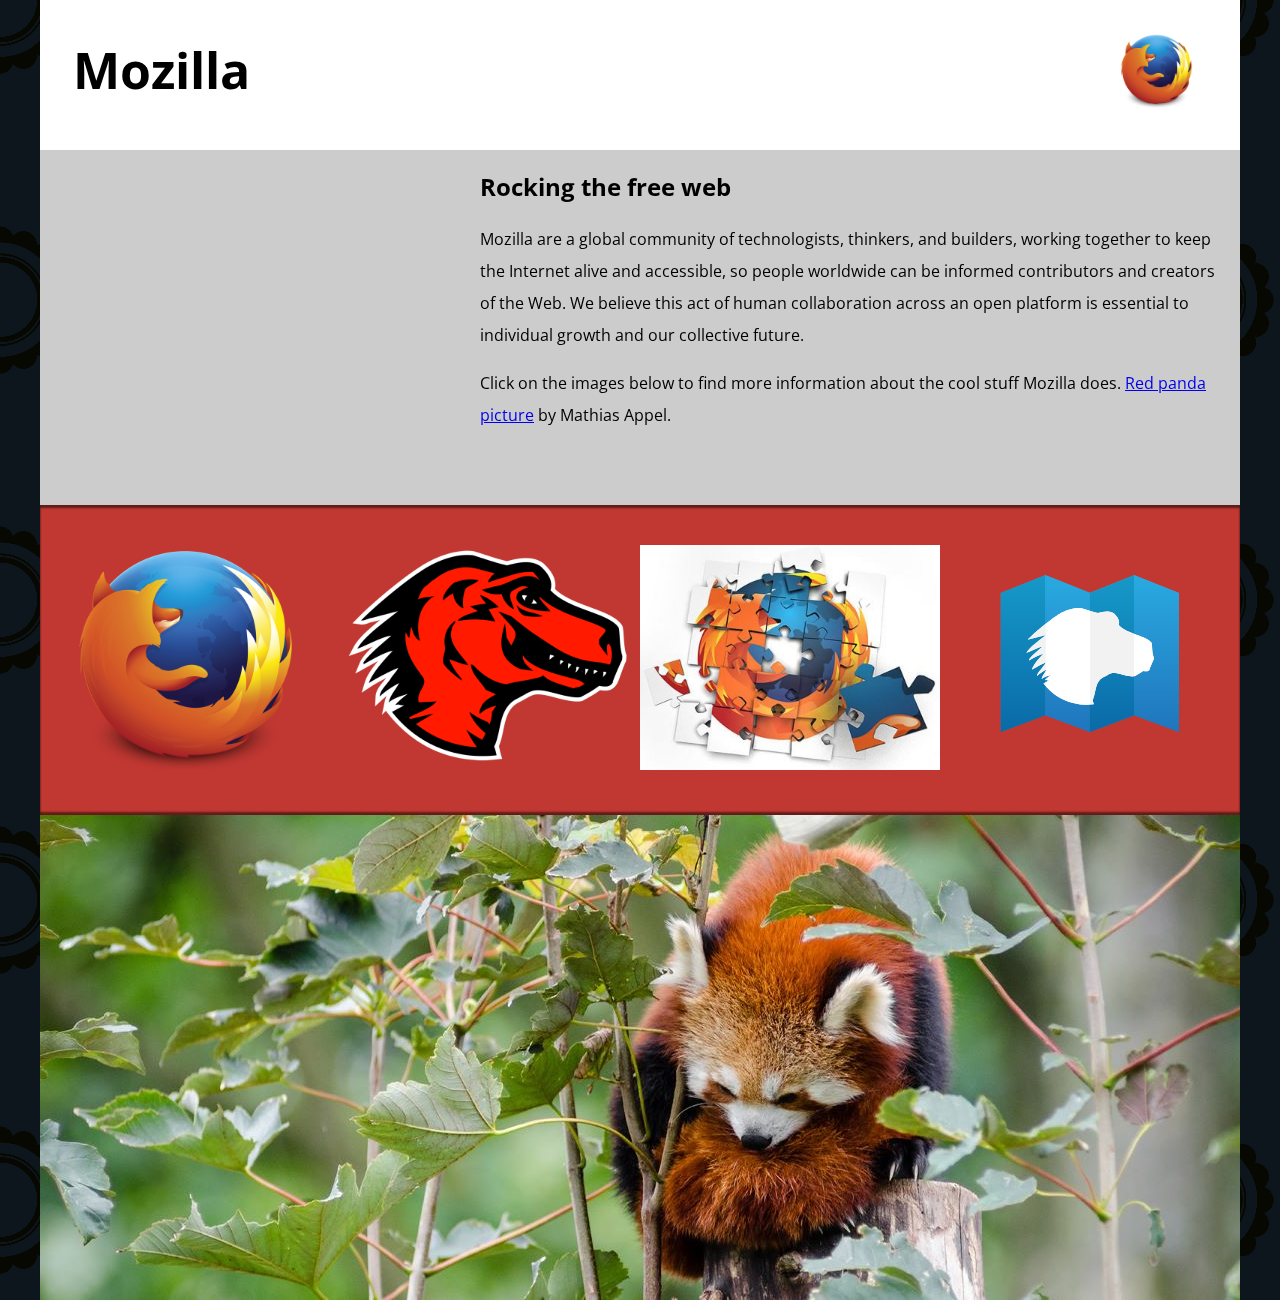
<file: index.html>
<!--
Mateo Awon-Magliaro
2025-02-7
Description: Mozilla splash page which has an iframe, images, an image in the header, and a picture of a red panda
-->
<!DOCTYPE html>
<html lang="en-US">
  <head>
    <meta charset="utf-8">
    <meta name="viewport" content="width=device-width">
    <title>Mozilla splash page</title>
    <link href='https://fonts.googleapis.com/css?family=Open+Sans:400,700' rel='stylesheet' type='text/css'>
    <style>
    

      html {
        font-family: 'Open Sans', sans-serif;
        background: url(pattern.png);
      }

      body {
        width: 100%;
        max-width: 1200px;
        margin: 0 auto;
        background-color: white;
        position: relative;
      }

      /* Header styling */

      header {
        height: 150px;
      }

      header img {
        width: 100px;
        position: absolute;
        right: 32.5px;
        top: 32.5px;
      }

      h1 {
        font-size: 50px;
        line-height: 140px;
        margin: 0 0 0 32.5px;
      }

      /* main section and video styling */

      main {
        background: #ccc;
      }

      article {
        padding: 20px;
      }

      h2 {
        margin-top: 0;
      }

      p {
        line-height: 2;
      }

      iframe {
        float: left;
        margin: 0 20px 20px 0;
        max-width: 100%;
      }

      /* further info links */

      .further-info {
        clear: left;
        padding: 40px 0;
        background: #c13832;
        box-shadow: inset 0 3px 2px rgba(0,0,0,0.5),
                    inset 0 -3px 2px rgba(0,0,0,0.5);
      }

      .further-info a {
        width: 25%;
        display: block;
        float: left;
      }

      .further-info img {
        max-width: 100%;
      }

      .clearfix {
        clear: both;
      }

      /* Red panda image */

      .red-panda img {
        display: block;
        max-width: 100%;
      }
    </style>
  </head>
  <body>
    <header>
      <h1>Mozilla</h1>
      <img src="firefox_logo-only_RGB-120.png" alt="firefox logo">


    </header>

    <main>
      <article>
        <iframe width="400" height="315" src="https://www.youtube.com/embed/ojcNcvb1olg" title="YouTube video player" frameborder="0" allow="accelerometer; autoplay; clipboard-write; encrypted-media; gyroscope; picture-in-picture" allowfullscreen></iframe>


        <h2>Rocking the free web</h2>
        <p>Mozilla are a global community of technologists, thinkers, and builders, working together to keep the Internet alive and accessible, so people worldwide can be informed contributors and creators of the Web. We believe this act of human collaboration across an open platform is essential to individual growth and our collective future.</p>

        <p>Click on the images below to find more information about the cool stuff Mozilla does. <a href="https://www.flickr.com/photos/mathiasappel/21675551065/">Red panda picture</a> by Mathias Appel.</p>
      </article>

      <div class="further-info">
        <a href="https://www.mozilla.org/en-US/firefox/new/">
          <img srcset="firefox_logo-only_RGB-120.png 120w, firefox_logo-only_RGB-400.png 400w"
          sizes="(max-width: 400px) 120px, 400px"
          src="firefox_logo-only_RGB-400.png" alt="firefox logo">
        </a>
        <a href="https://www.mozilla.org/">
          <img srcset="mozilla-dinosaur-head-120.png 120w, mozilla-dinosaur-head-400.png 400w"
          sizes="(max-width: 400px) 120px, 400px"
          src="mozilla-dinosaur-head-400.png" 
          alt="dinosaur head">
        </a>
        <a href="https://addons.mozilla.org/">
          <img srcset="firefox-addons-120.jpg 120w, firefox-addons-400.jpg 400w"
          sizes="(max-width: 400px) 120px, 400px"
          src="firefox-addons-400.jpg" 
          alt="firefox add-ons">
        </a>
        <a href="https://developer.mozilla.org/en-US/">
          <img src="mdn.svg" 
          alt="mdn">
        </a>
        <div class="clearfix"></div>
      </div>
      <div class="red-panda">
        <picture>
          <source media="(max-width:600px)" srcset="red-panda-600.jpg">
          <img src="red-panda-1200.jpg" alt="red-panda">
      </div>

    </main>
  </body>
</html>
</file>
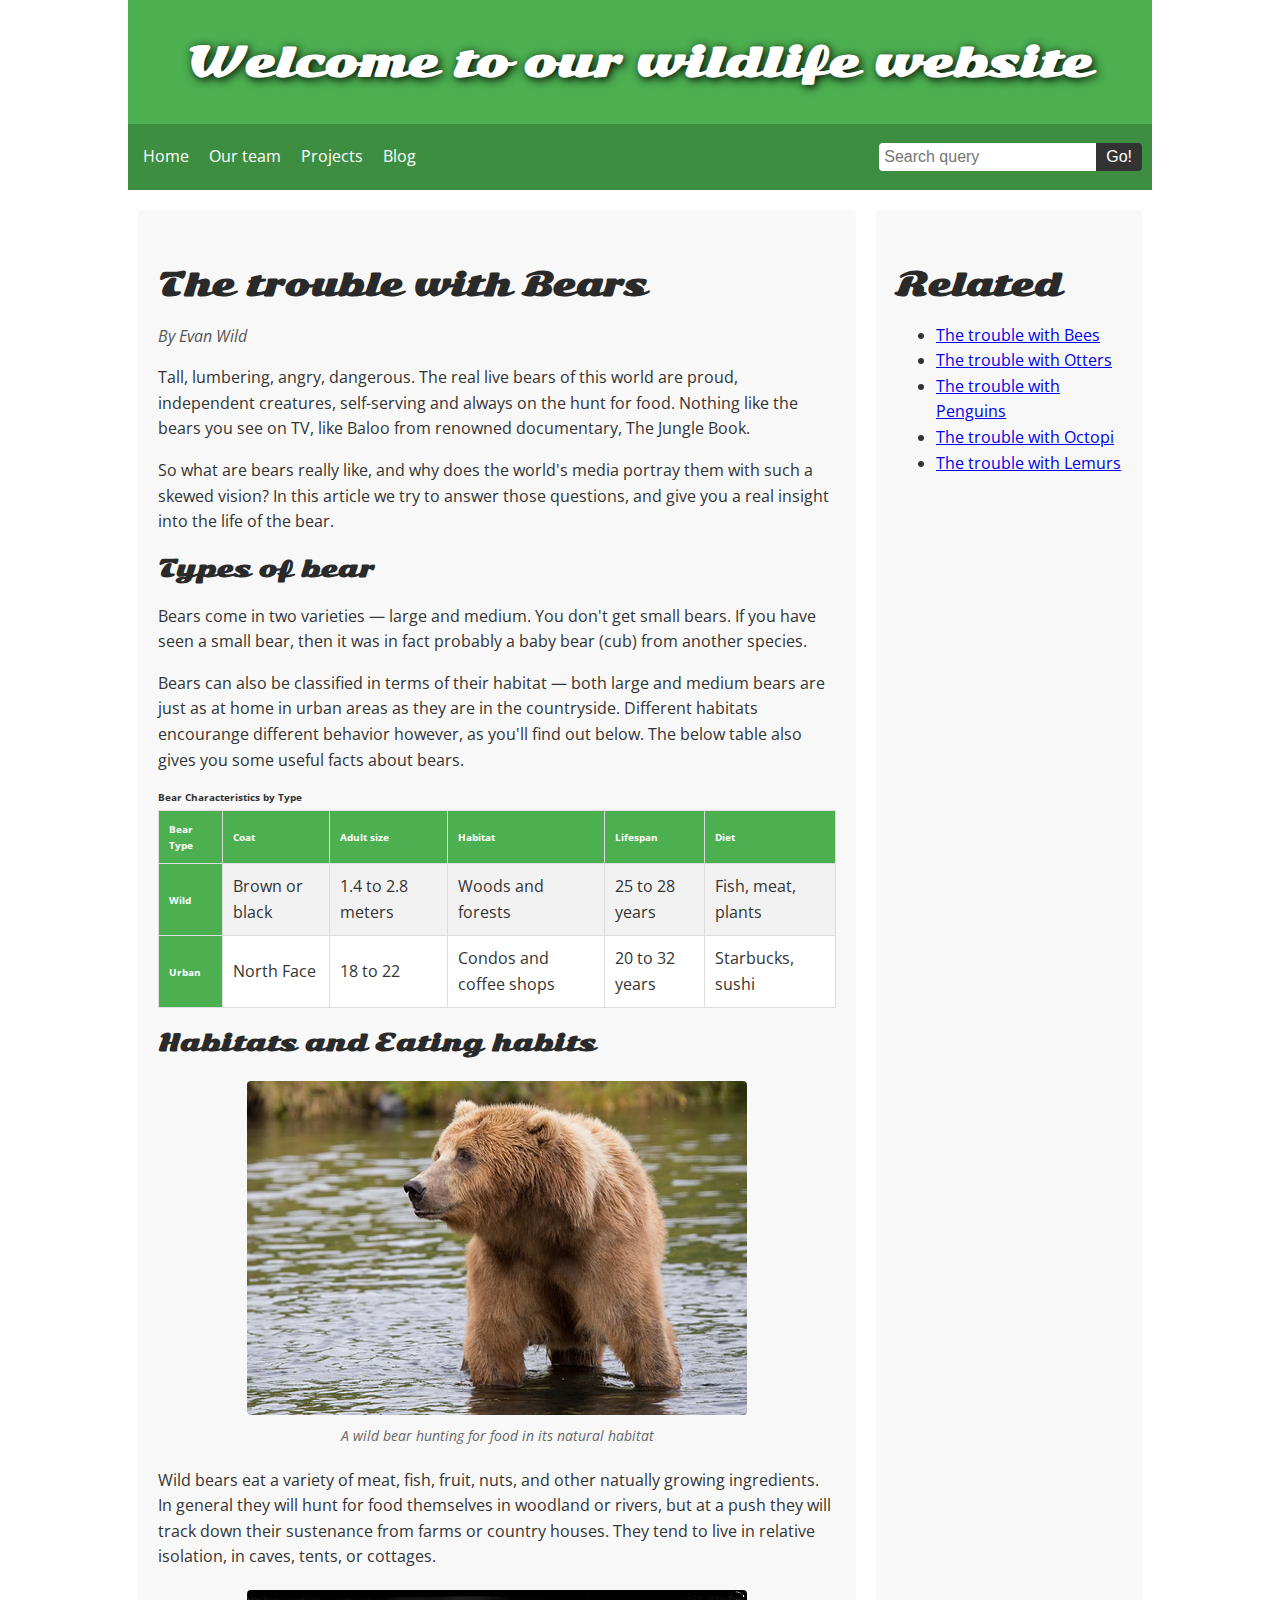
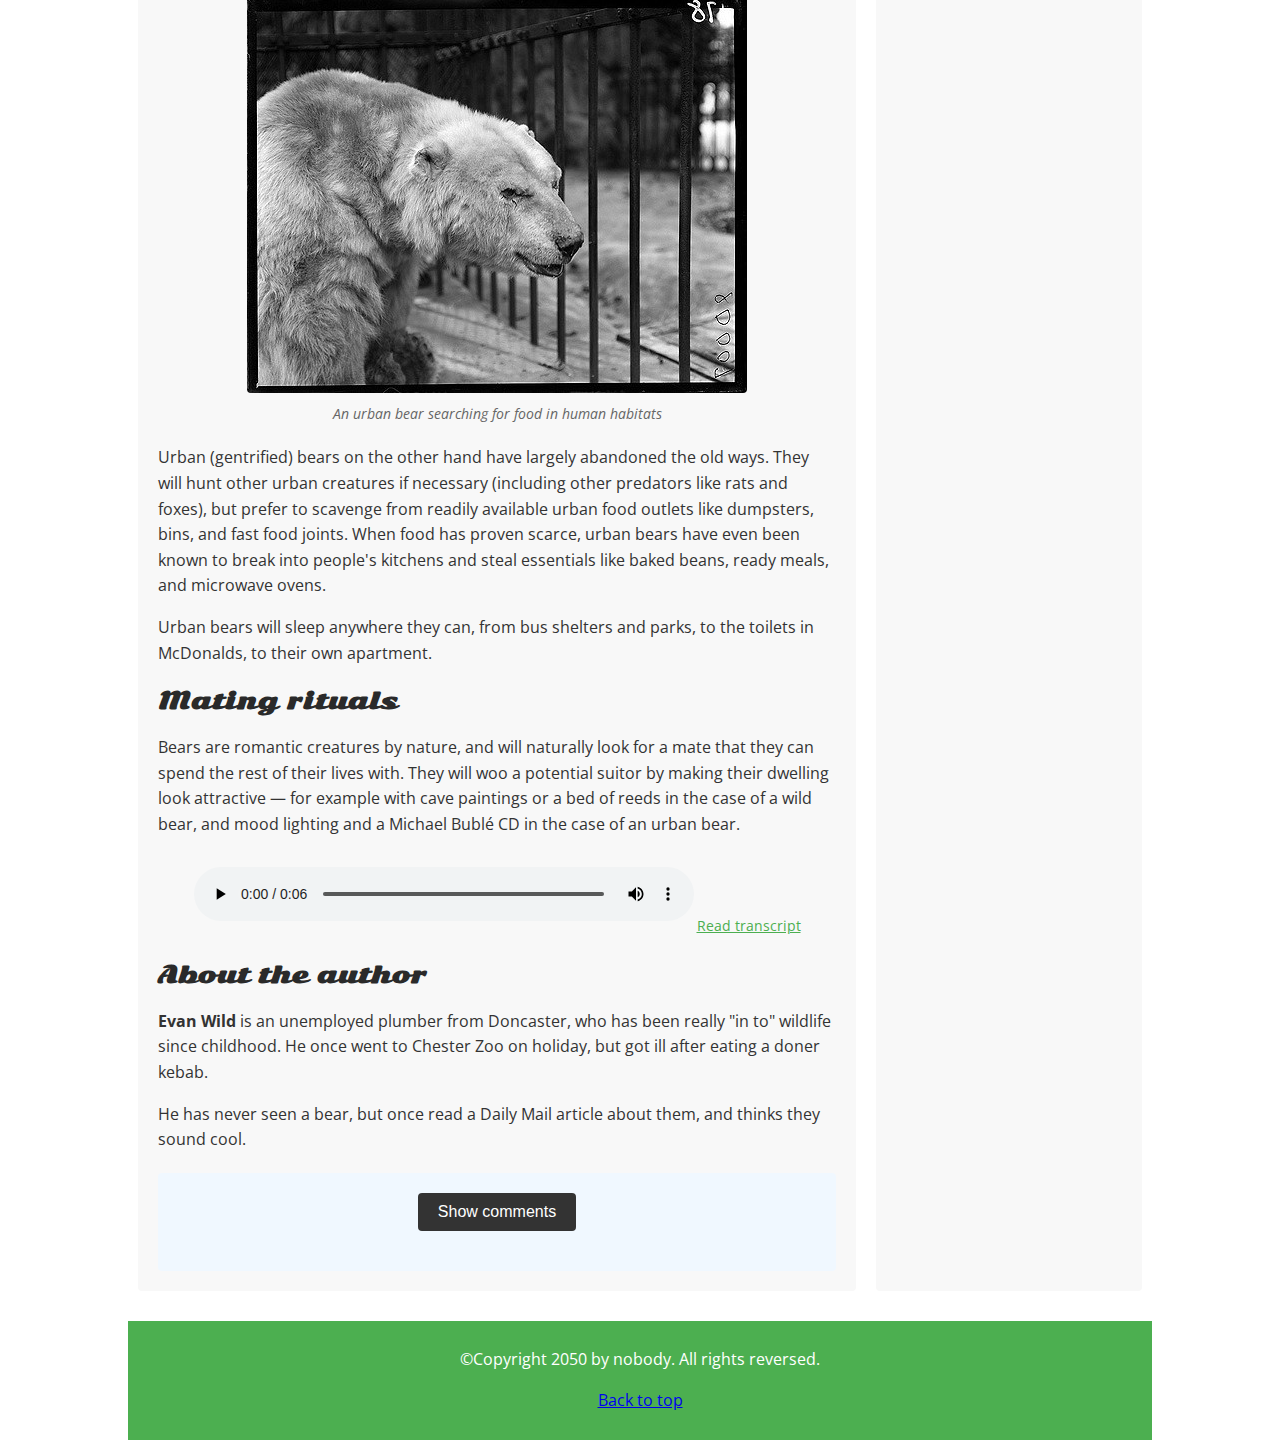
<file: Assignment 5/index.html>
<!-- 
Mateo Awon-Magliaro 
2025-04-8
Adding accessibility features to a webpage
-->

<!DOCTYPE html>
<html lang="en">
  <head>
    <meta charset="utf-8">
    <title>Accessible Wildlife Website</title>
    <meta name="viewport" content="width=device-width, initial-scale=1">
    <meta name="description" content="Learn about bears and wildlife conservation">
    <link href="https://fonts.googleapis.com/css?family=Open+Sans+Condensed:300|Sonsie+One" rel="stylesheet">
    <link rel="stylesheet" href="style.css">
  </head>

  <body>
    <header>
      <h1>Welcome to our wildlife website</h1>
    </header>

    <nav aria-label="Main navigation">
      <ul>
        <li><a href="#">Home</a></li>
        <li><a href="#">Our team</a></li>
        <li><a href="#">Projects</a></li>
        <li><a href="#">Blog</a></li>
      </ul>

      <form class="search" role="search">
        <label for="site-search" class="visually-hidden">Search wildlife site</label>
        <input type="search" id="site-search" name="q" placeholder="Search query" aria-label="Search through site content">
        <button type="submit">Go!</button>
      </form>
    </nav>

    <main>
      <article>
        <h2>The trouble with Bears</h2>
        <p class="author">By Evan Wild</p>
        
        <p>Tall, lumbering, angry, dangerous. The real live bears of this world are proud, independent creatures, self-serving and always on the hunt for food. Nothing like the bears you see on TV, like Baloo from renowned documentary, The Jungle Book.</p>
        
        <p>So what are bears really like, and why does the world's media portray them with such a skewed vision? In this article we try to answer those questions, and give you a real insight into the life of the bear.</p>

        <section>
          <h3>Types of bear</h3>
          <p>Bears come in two varieties — large and medium. You don't get small bears. If you have seen a small bear, then it was in fact probably a baby bear (cub) from another species.</p>
          <p>Bears can also be classified in terms of their habitat — both large and medium bears are just as at home in urban areas as they are in the countryside. Different habitats encourange different behavior however, as you'll find out below. The below table also gives you some useful facts about bears.</p>

          <table>
            <caption>Bear Characteristics by Type</caption>
            <thead>
              <tr>
                <th scope="col">Bear Type</th>
                <th scope="col">Coat</th>
                <th scope="col">Adult size</th>
                <th scope="col">Habitat</th>
                <th scope="col">Lifespan</th>
                <th scope="col">Diet</th>
              </tr>
            </thead>
            <tbody>
              <tr>
                <th scope="row">Wild</th>
                <td>Brown or black</td>
                <td>1.4 to 2.8 meters</td>
                <td>Woods and forests</td>
                <td>25 to 28 years</td>
                <td>Fish, meat, plants</td>
              </tr>
              <tr>
                <th scope="row">Urban</th>
                <td>North Face</td>
                <td>18 to 22</td>
                <td>Condos and coffee shops</td>
                <td>20 to 32 years</td>
                <td>Starbucks, sushi</td>
              </tr>
            </tbody>
          </table>
        </section>

        <section>
          <h3>Habitats and Eating habits</h3>
          <figure>
            <img src="media/wild-bear.jpg" alt="Wild bear standing in a river catching salmon">
            <figcaption>A wild bear hunting for food in its natural habitat</figcaption>
          </figure>
          
          <p>Wild bears eat a variety of meat, fish, fruit, nuts, and other natually growing ingredients. In general they will hunt for food themselves in woodland or rivers, but at a push they will track down their sustenance from farms or country houses. They tend to live in relative isolation, in caves, tents, or cottages.</p>

          <figure>
            <img src="media/urban-bear.jpg" alt="Bear in urban area near trash container">
            <figcaption>An urban bear searching for food in human habitats</figcaption>
          </figure>

          <p>Urban (gentrified) bears on the other hand have largely abandoned the old ways. They will hunt other urban creatures if necessary (including other predators like rats and foxes), but prefer to scavenge from readily available urban food outlets like dumpsters, bins, and fast food joints. When food has proven scarce, urban bears have even been known to break into people's kitchens and steal essentials like baked beans, ready meals, and microwave ovens.</p>
          <p>Urban bears will sleep anywhere they can, from bus shelters and parks, to the toilets in McDonalds, to their own apartment.</p>
        </section>

        <section>
          <h3>Mating rituals</h3>
          <p>Bears are romantic creatures by nature, and will naturally look for a mate that they can spend the rest of their lives with. They will woo a potential suitor by making their dwelling look attractive — for example with cave paintings or a bed of reeds in the case of a wild bear, and mood lighting and a Michael Bublé CD in the case of an urban bear.</p>

          <div class="audio-container">
            <audio controls aria-label="Bear mating rituals audio">
              <source src="media/bear.mp3" type="audio/mp3">
              <source src="media/bear.ogg" type="audio/ogg">
              <p>Your browser doesn't support HTML5 audio. Here is a <a href="media/bear.mp3">link to the audio file</a> instead.</p>
            </audio>
            <a href="transcript.html" class="transcript-link">Read transcript</a>
          </div>
        </section>

        <aside class="author-info">
          <h3>About the author</h3>
          <p><strong>Evan Wild</strong> is an unemployed plumber from Doncaster, who has been really "in to" wildlife since childhood. He once went to Chester Zoo on holiday, but got ill after eating a doner kebab.</p>
          <p>He has never seen a bear, but once read a Daily Mail article about them, and thinks they sound cool.</p>
        </aside>

        <section class="comments" aria-live="polite">
          <button class="show-hide" aria-expanded="false" aria-controls="comment-section">Show comments</button>

          <div id="comment-section" class="comment-wrapper" hidden>
            <h2>Add comment</h2>
            <form class="comment-form">
              <div class="flex-pair">
                <label for="comment-name">Your name:</label>
                <input type="text" id="comment-name" name="name" required>
              </div>
              <div class="flex-pair">
                <label for="comment-text">Your comment:</label>
                <textarea id="comment-text" name="comment" required></textarea>
              </div>
              <button type="submit">Submit comment</button>
            </form>

            <h2>Comments</h2>
            <ul class="comment-container">
              <li>
                <p><strong>Bob Fossil</strong></p>
                <p>Oh I am so glad you taught me all about the big brown angry guys in the woods. With their sniffing little noses and their bad attitudes, they can sure be a menace — I was thinking of putting them all in a truck and driving them outta here. I run a zoo, you know.</p>
              </li>
            </ul>
          </div>
        </section>
      </article>

      <aside class="related">
        <h2>Related</h2>
        <ul>
          <li><a href="#">The trouble with Bees</a></li>
          <li><a href="#">The trouble with Otters</a></li>
          <li><a href="#">The trouble with Penguins</a></li>
          <li><a href="#">The trouble with Octopi</a></li>
          <li><a href="#">The trouble with Lemurs</a></li>
        </ul>
      </aside>
    </main>

    <footer>
      <p>©Copyright 2050 by nobody. All rights reversed.</p>
      <p><a href="#top">Back to top</a></p>
    </footer>

    <script src="main.js"></script>
  </body>
</html>
</file>
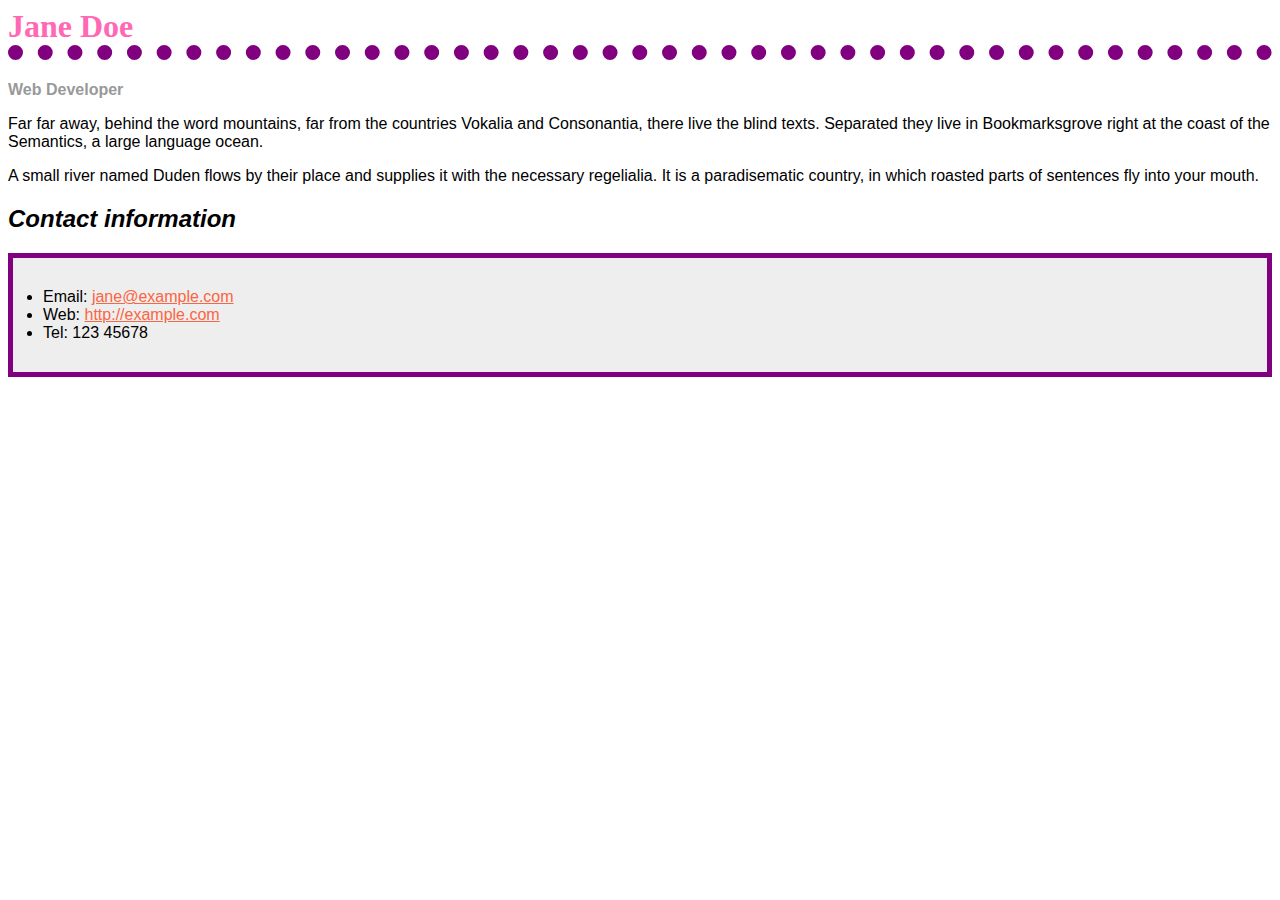
<file: Assignment 3/part 1/index.html>
<!--
Mateo Awon-Magliaro
2025-02-18
Description: A biography page that displays information about a web developer and includes contact info
-->

<head>
    <link rel="stylesheet" href="style.css">
  </head>

<body>
<h1>Jane Doe</h1>
<div class="job-title">Web Developer</div>
<p>
  Far far away, behind the word mountains, far from the countries Vokalia and
  Consonantia, there live the blind texts. Separated they live in Bookmarksgrove
  right at the coast of the Semantics, a large language ocean.
</p>

<p>
  A small river named Duden flows by their place and supplies it with the
  necessary regelialia. It is a paradisematic country, in which roasted parts of
  sentences fly into your mouth.
</p>

<h2>Contact information</h2>
<ul class="contact-details">
  <li>Email: <a href="mailto:jane@example.com">jane@example.com</a></li>
  <li>Web: <a href="http://example.com">http://example.com</a></li>
  <li>Tel: 123 45678</li>
</ul>

</body>
</file>
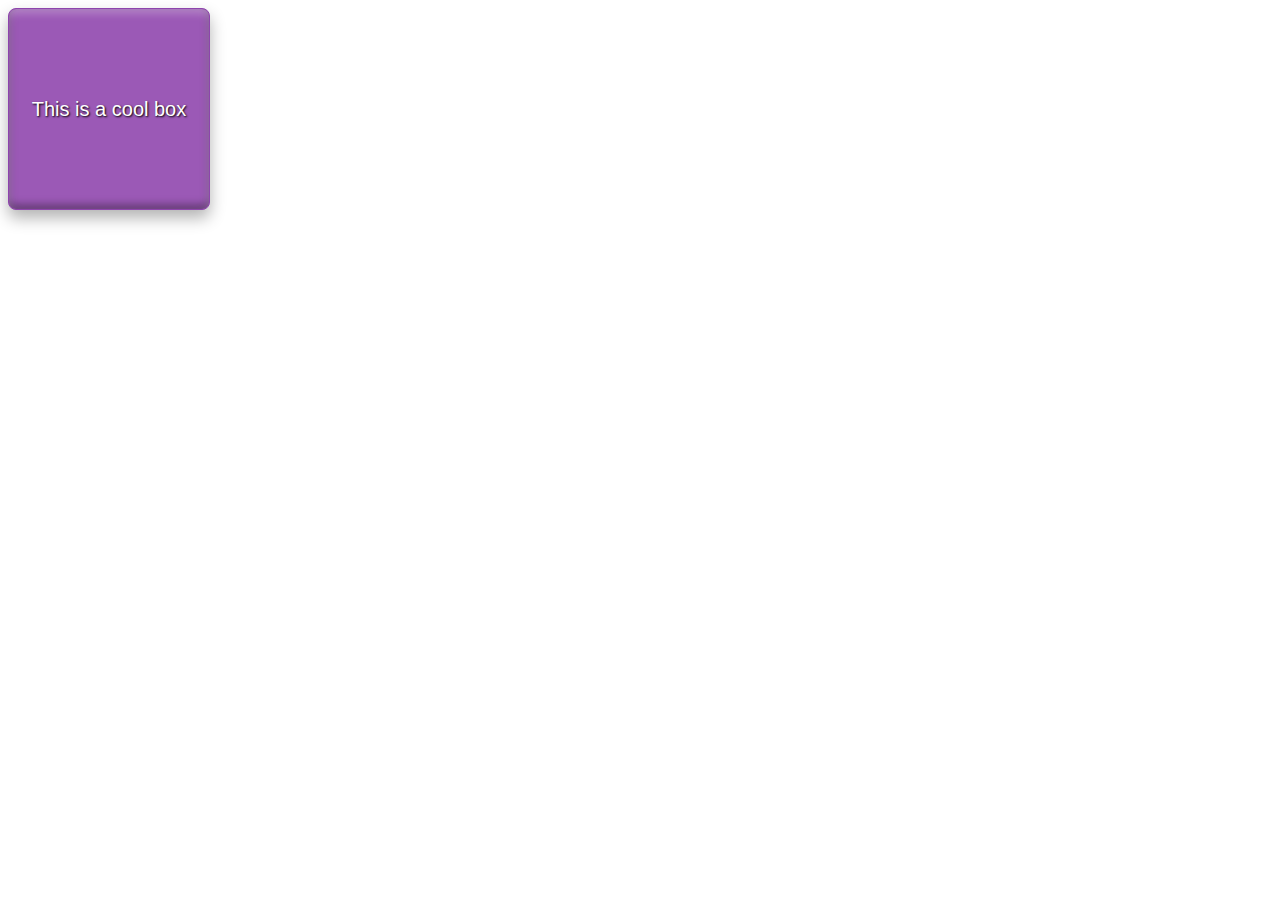
<file: Assignment 3/part 2/index.html>
<!--
Mateo Awon-Magliaro
2025-02-18
Description: HTML file for a website that displays a box
-->
<!DOCTYPE html>
<html lang="en-US">
  <head>
    <meta charset="utf-8" />
    <meta name="viewport" content="width=device-width" />
    <title>Cool box</title>
    <link rel="stylesheet" href="style.css">
  </head>
  <body>
    <div>This is a cool box</div>
  </body>
</html>
</file>
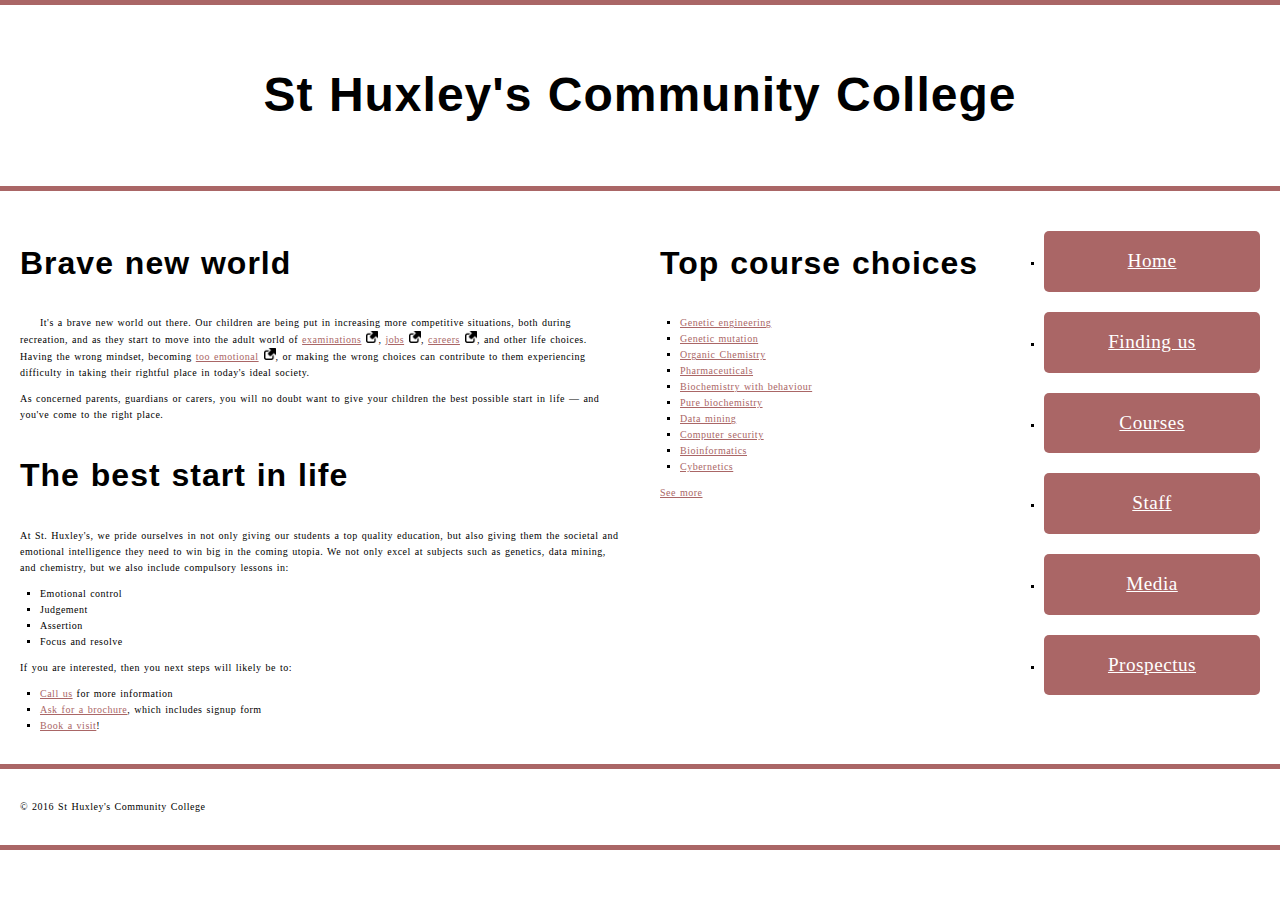
<file: Assignment 3/part 3/index.html>
<!--
Mateo Awon-Magliaro
2025-02-19
Description: HTML file for a community college website that displays information about the college
-->
<!DOCTYPE html>
<html lang="en-US">
  <head>
    <meta charset="utf-8">
    <meta name="viewport" content="width=device-width">
    <title>St Huxley's Community College</title>
    <link href="style.css" type="text/css" rel="stylesheet">
  </head>
  <body>

  <header>
    <h1>St Huxley's Community College</h1>
  </header>

  <section>
      <h2>Brave new world</h2>

      <p>It's a brave new world out there. Our children are being put in increasing more competitive situations, both during recreation, and as they start to move into the adult world of <a href="https://en.wikipedia.org/wiki/Examination">examinations</a>, <a href="https://en.wikipedia.org/wiki/Jobs">jobs</a>, <a href="https://en.wikipedia.org/wiki/Career">careers</a>, and other life choices. Having the wrong mindset, becoming <a href="https://en.wikipedia.org/wiki/Emotion">too emotional</a>, or making the wrong choices can contribute to them experiencing difficulty in taking their rightful place in today's ideal society.</p>

      <p>As concerned parents, guardians or carers, you will no doubt want to give your children the best possible start in life — and you've come to the right place.</p>

      <h2>The best start in life</h2>

      <p>At St. Huxley's, we pride ourselves in not only giving our students a top quality education, but also giving them the societal and emotional intelligence they need to win big in the coming utopia. We not only excel at subjects such as genetics, data mining, and chemistry, but we also include compulsory lessons in:</p>

      <ul>
        <li>Emotional control</li>
        <li>Judgement</li>
        <li>Assertion</li>
        <li>Focus and resolve</li>
      </ul>

      <p>If you are interested, then you next steps will likely be to:</p>
      
      <ol>
        <li><a href="#">Call us</a> for more information</li>
        <li><a href="#">Ask for a brochure</a>, which includes signup form</li>
        <li><a href="#">Book a visit</a>!</li>
      </ol>
  </section>

  <aside>

    <h2>Top course choices</h2>

    <ul>
      <li><a href="#">Genetic engineering</a></li>
      <li><a href="#">Genetic mutation</a></li>
      <li><a href="#">Organic Chemistry</a></li>
      <li><a href="#">Pharmaceuticals</a></li>
      <li><a href="#">Biochemistry with behaviour</a></li>
      <li><a href="#">Pure biochemistry</a></li>
      <li><a href="#">Data mining</a></li>
      <li><a href="#">Computer security</a></li>
      <li><a href="#">Bioinformatics</a></li>
      <li><a href="#">Cybernetics</a></li>
    </ul>

    <p><a href="#">See more</a></p>

  </aside>

  <nav>

    <ul>
      <li><a href="#">Home</a></li>
      <li><a href="#">Finding us</a></li>
      <li><a href="#">Courses</a></li>
      <li><a href="#">Staff</a></li>
      <li><a href="#">Media</a></li>
      <li><a href="#">Prospectus</a></li>
    </ul>

  </nav>

  <footer>

    <p>&copy; 2016 St Huxley's Community College</p>

  </footer>

  </body>
</html>
</file>
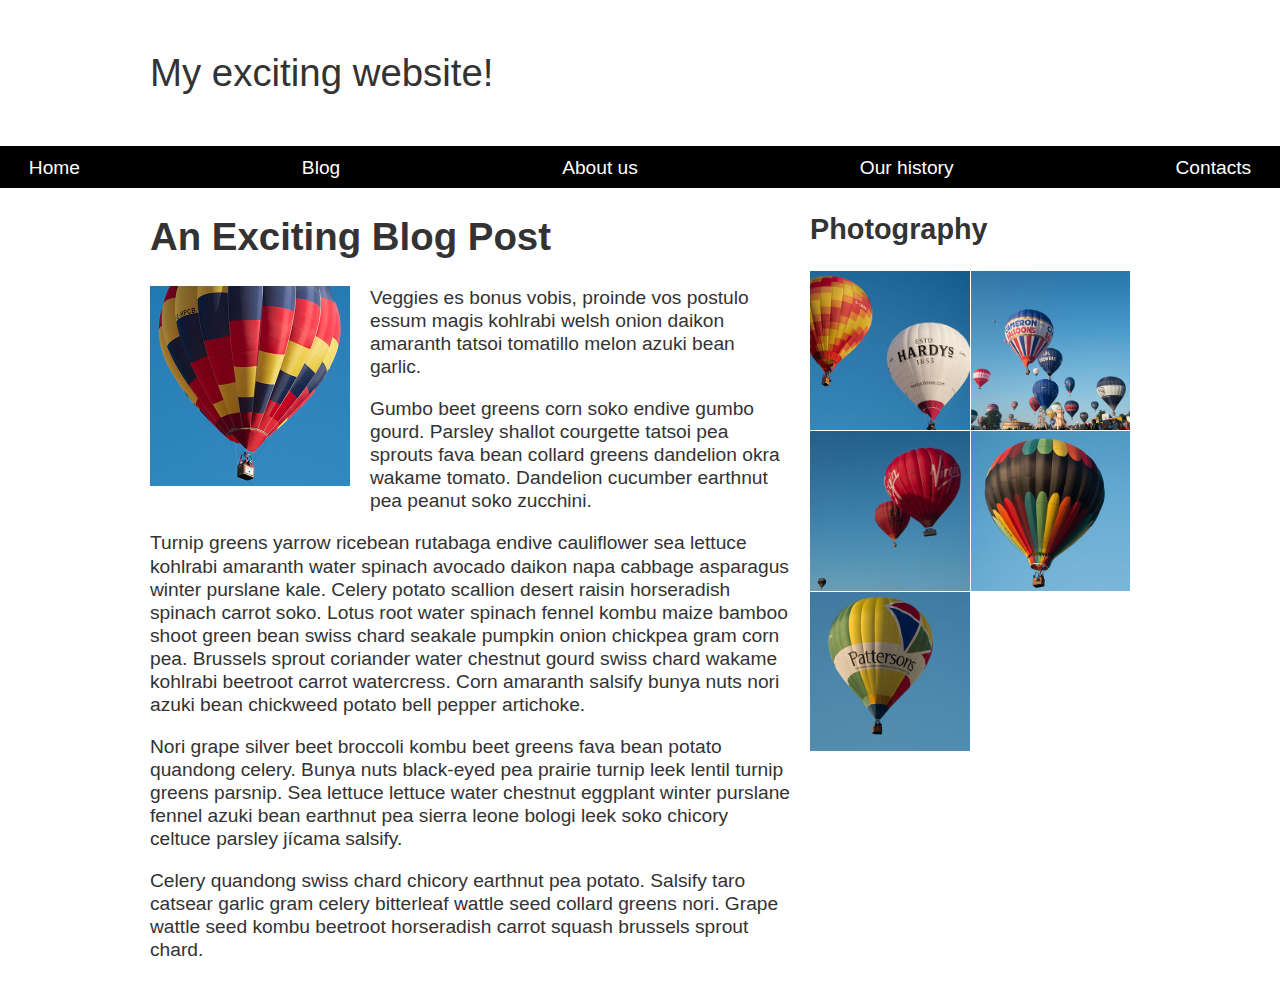
<file: Assignment 3/part 4/index.html>
<!--
Mateo Awon-Magliaro
2025-02-20
Description: HTML file for a website that displays images 
-->
<!DOCTYPE html>
<html lang="en-US">
  <head>
    <meta charset="utf-8">
    <meta name="viewport" content="width=device-width, initial-scale=1">
    <title>Layout Task</title>
    <link href="styles.css" rel="stylesheet" type="text/css">
  </head>

<body>

  <div class="logo">
    My exciting website!
  </div>

  <nav>
    <ul>
      <li>
        <a href="">Home</a>
      </li>
      <li>
        <a href="">Blog</a>
      </li>
      <li>
        <a href="">About us</a>
      </li>
      <li>
        <a href="">Our history</a>
      </li>
      <li>
        <a href="">Contacts</a>
      </li>
    </ul>
  </nav>

  <main class="grid">
    <article>
      <h1>
        An Exciting Blog Post
      </h1>
      <img src="balloon-sq6.jpg" alt="placeholder" class="feature">
      <p>Veggies es bonus vobis, proinde vos postulo essum magis kohlrabi welsh onion daikon amaranth tatsoi tomatillo melon
        azuki bean garlic.</p>

      <p>Gumbo beet greens corn soko endive gumbo gourd. Parsley shallot courgette tatsoi pea sprouts fava bean collard greens
        dandelion okra wakame tomato. Dandelion cucumber earthnut pea peanut soko zucchini.</p>

      <p>Turnip greens yarrow ricebean rutabaga endive cauliflower sea lettuce kohlrabi amaranth water spinach avocado daikon
        napa cabbage asparagus winter purslane kale. Celery potato scallion desert raisin horseradish spinach carrot soko.
        Lotus root water spinach fennel kombu maize bamboo shoot green bean swiss chard seakale pumpkin onion chickpea gram
        corn pea. Brussels sprout coriander water chestnut gourd swiss chard wakame kohlrabi beetroot carrot watercress.
        Corn amaranth salsify bunya nuts nori azuki bean chickweed potato bell pepper artichoke.</p>

      <p>Nori grape silver beet broccoli kombu beet greens fava bean potato quandong celery. Bunya nuts black-eyed pea prairie
        turnip leek lentil turnip greens parsnip. Sea lettuce lettuce water chestnut eggplant winter purslane fennel azuki
        bean earthnut pea sierra leone bologi leek soko chicory celtuce parsley jícama salsify.</p>

      <p>Celery quandong swiss chard chicory earthnut pea potato. Salsify taro catsear garlic gram celery bitterleaf wattle
        seed collard greens nori. Grape wattle seed kombu beetroot horseradish carrot squash brussels sprout chard.</p>

    </article>

    <aside>
      <h2>
        Photography
      </h2>
      <ul class="photos">
        <li>
          <img src="balloon-sq1.jpg" alt="placeholder">
        </li>
        <li>
          <img src="balloon-sq2.jpg" alt="placeholder">
        </li>
        <li>
          <img src="balloon-sq3.jpg" alt="placeholder">
        </li>
        <li>
          <img src="balloon-sq4.jpg" alt="placeholder">
        </li>
        <li>
          <img src="balloon-sq5.jpg" alt="placeholder">
        </li>
      </ul>

    </aside>
  </main>

</body>

</html>
</file>
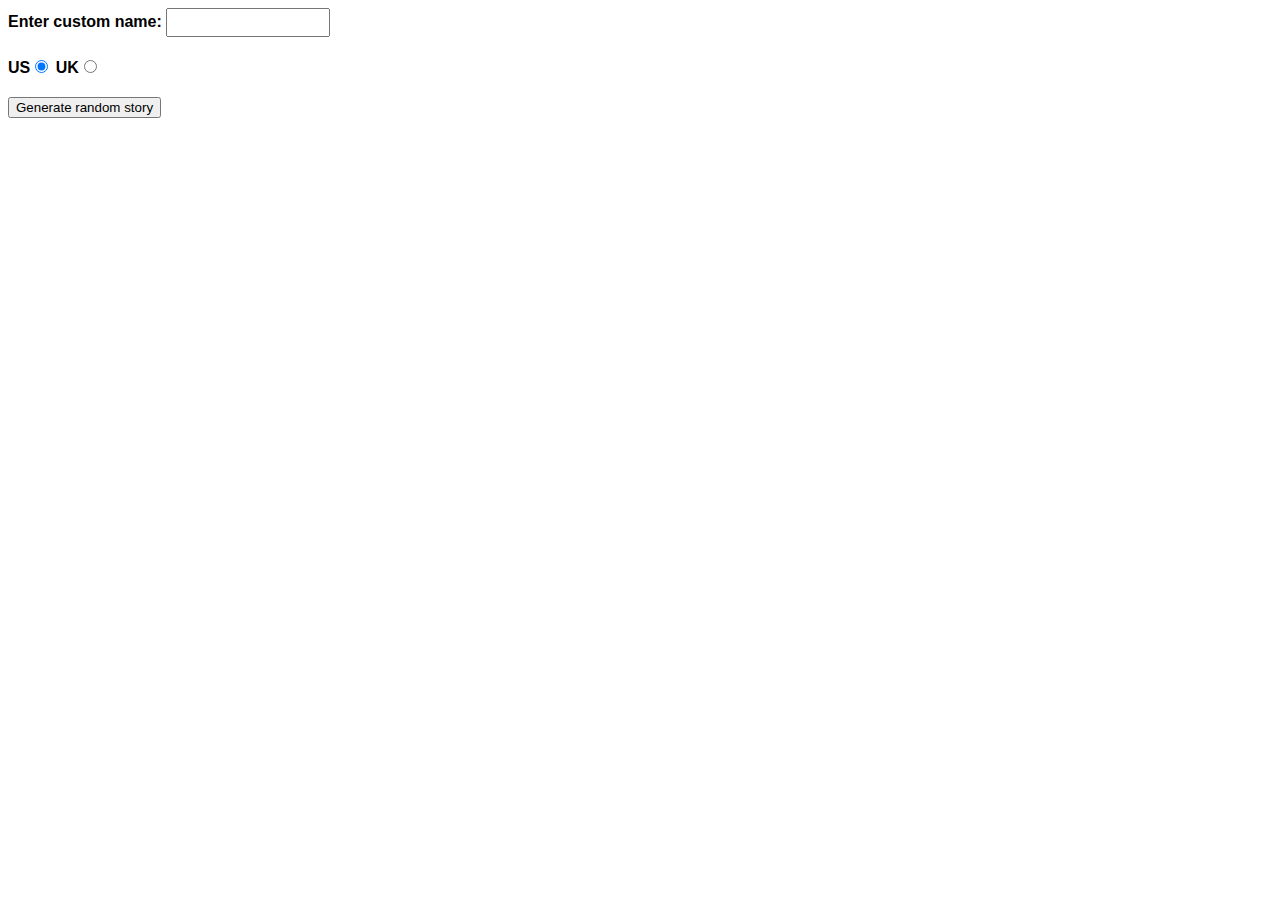
<file: Assignment 4/part 1/index.html>
<!DOCTYPE html>
<html lang="en-US">
  <head>
    <meta charset="utf-8" />
    <meta name="viewport" content="width=device-width" />
    <title>Silly story generator</title>

    <style>
      body {
        font-family: helvetica, sans-serif;
        width: 350px;
      }

      label {
        font-weight: bold;
      }

      div {
        padding-bottom: 20px;
      }

      input[type="text"] {
        padding: 5px;
        width: 150px;
      }

      p {
        background: #ffc125;
        color: #5e2612;
        padding: 10px;
        visibility: hidden;
      }
    </style>
  </head>

  <body>
    <div>
      <label for="customname">Enter custom name:</label>
      <input id="customname" type="text" placeholder="" />
    </div>
    <div>
      <label for="us">US</label
      ><input id="us" type="radio" name="ukus" value="us" checked />
      <label for="uk">UK</label
      ><input id="uk" type="radio" name="ukus" value="uk" />
    </div>
    <div>
      <button class="randomize">Generate random story</button>
    </div>
    <!-- Thanks a lot to Willy Aguirre for his help with the code for this assessment -->
    <p class="story"></p>
    <script src="main.js"></script>
  </body>
</html>
</file>
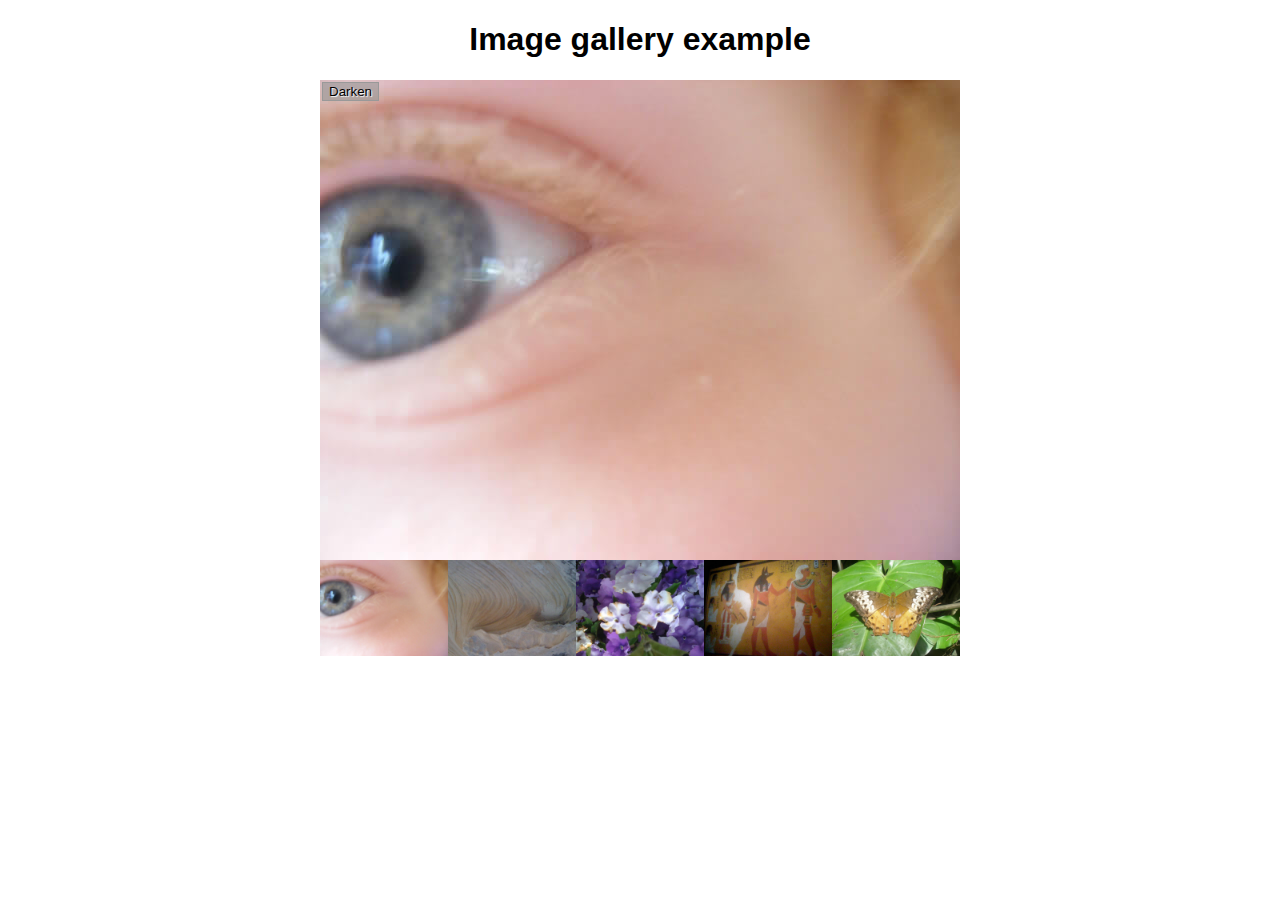
<file: Assignment 4/part 2/index.html>
<!DOCTYPE html>
<html lang="en-us">
  <head>
    <meta charset="utf-8">

    <title>Image gallery</title>

    <link rel="stylesheet" href="style.css">
    
  </head>

  <body>
    <h1>Image gallery example</h1>

    <div class="full-img">
      <img class="displayed-img" src="images/pic1.jpg" alt="Closeup of a human eye">
      <div class="overlay"></div>
      <button class="dark">Darken</button>
    </div>

    <div class="thumb-bar">


    </div>
    <script src="main.js"></script>
  </body>
</html>
</file>
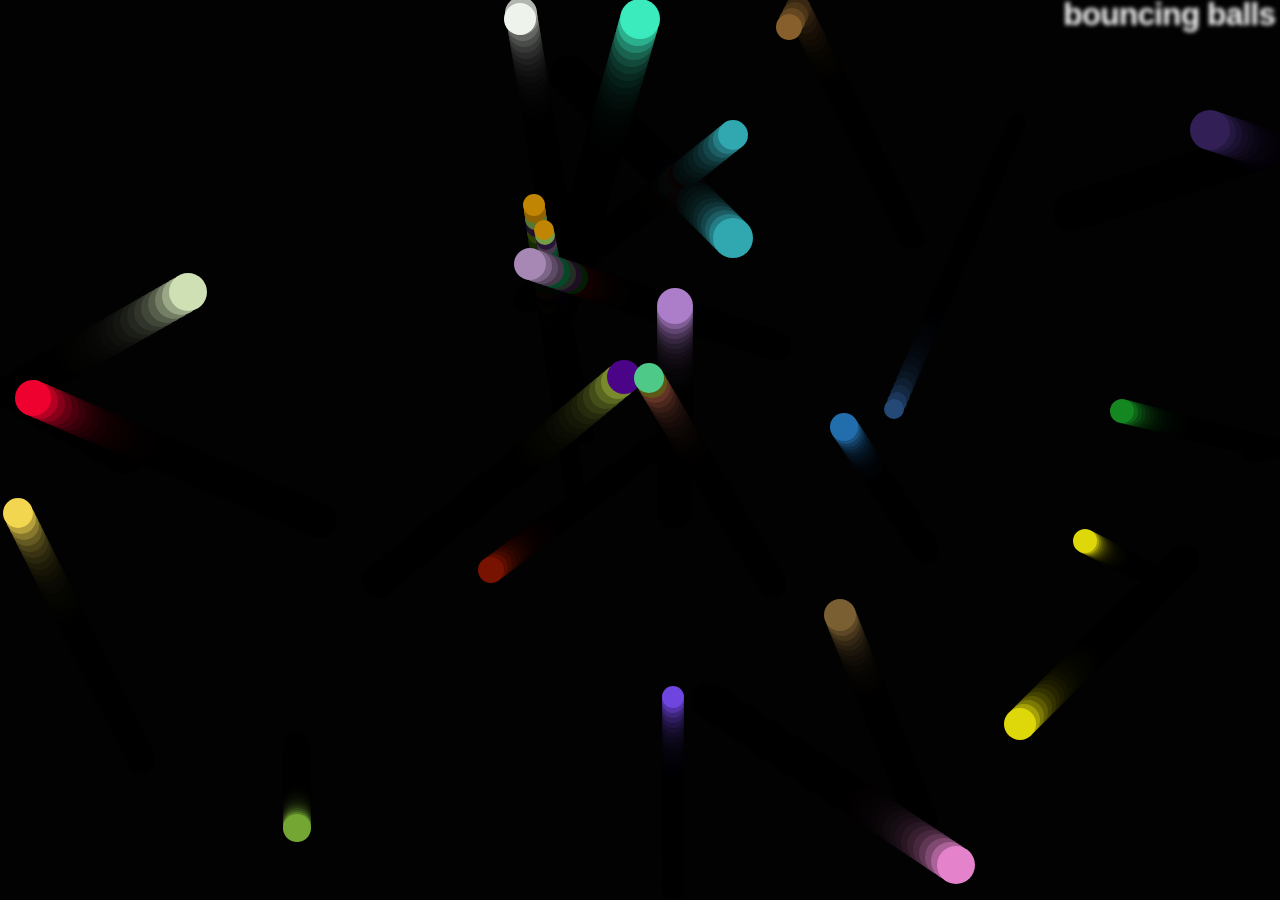
<file: Assignment 4/part 3/index.html>
<!DOCTYPE html>
<html lang="en-US">
  <head>
    <meta charset="utf-8">
    <meta name="viewport" content="width=device-width">
    <title>Bouncing balls</title>
    <link rel="stylesheet" href="style.css">
  </head>

  <body>
    <h1>bouncing balls</h1>
    <canvas></canvas>

    <script src="main.js"></script>
  </body>
</html>
</file>
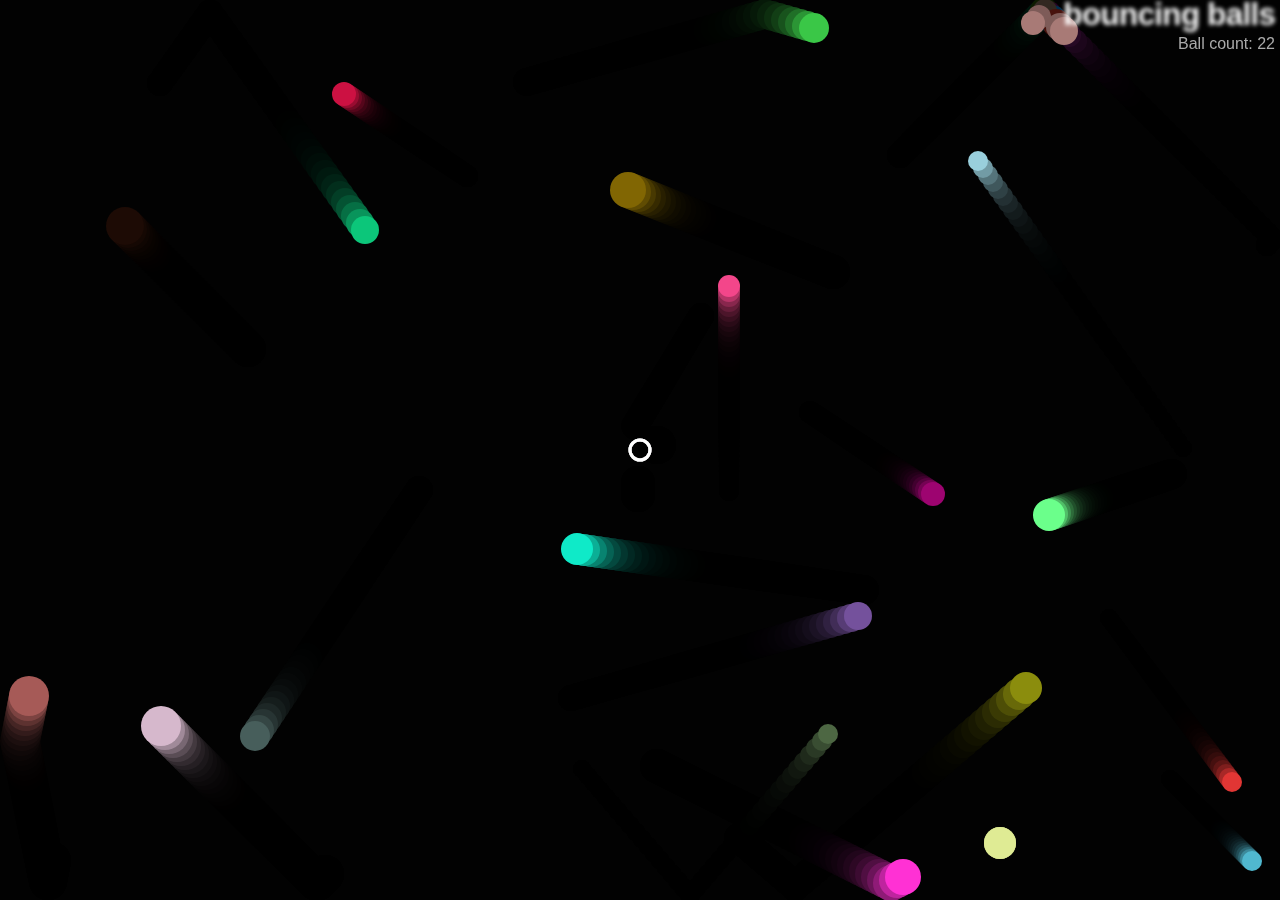
<file: Assignment 4/part 4/index.html>
<!DOCTYPE html>
<html lang="en-US">
  <head>
    <meta charset="utf-8">
    <meta name="viewport" content="width=device-width">
    <title>Bouncing balls</title>
    <link rel="stylesheet" href="style.css">
  </head>

  <body>
    <h1>bouncing balls</h1>
    <canvas></canvas>
    <p id="ball-count">Ball count: </p>
    <script src="main.js"></script>
  </body>
</html>
</file>
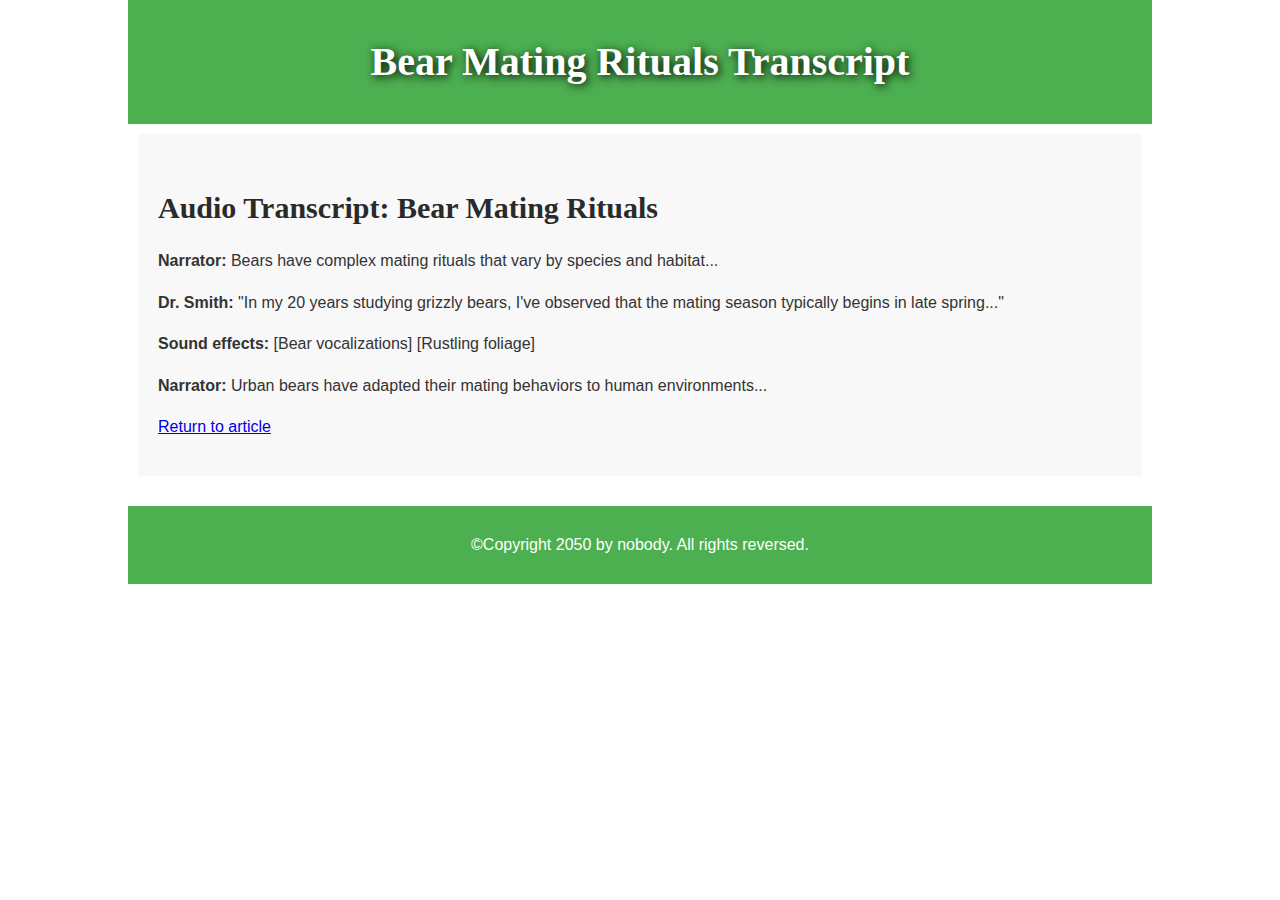
<file: Assignment 5/transcript.html>
<!--
Transcript for the audio file
-->
<!DOCTYPE html>
<html lang="en">
<head>
  <meta charset="UTF-8">
  <title>Bear Mating Rituals Transcript</title>
  <link rel="stylesheet" href="style.css">
</head>
<body>
  <header>
    <h1>Bear Mating Rituals Transcript</h1>
  </header>
  
  <main>
    <article>
      <h2>Audio Transcript: Bear Mating Rituals</h2>
      
      <p><strong>Narrator:</strong> Bears have complex mating rituals that vary by species and habitat...</p>
      
      <p><strong>Dr. Smith:</strong> "In my 20 years studying grizzly bears, I've observed that the mating season typically begins in late spring..."</p>
      
      <p><strong>Sound effects:</strong> [Bear vocalizations] [Rustling foliage]</p>
      
      <p><strong>Narrator:</strong> Urban bears have adapted their mating behaviors to human environments...</p>
      
      <p><a href="index.html">Return to article</a></p>
    </article>
  </main>
  
  <footer>
    <p>©Copyright 2050 by nobody. All rights reversed.</p>
  </footer>
</body>
</html>
</file>
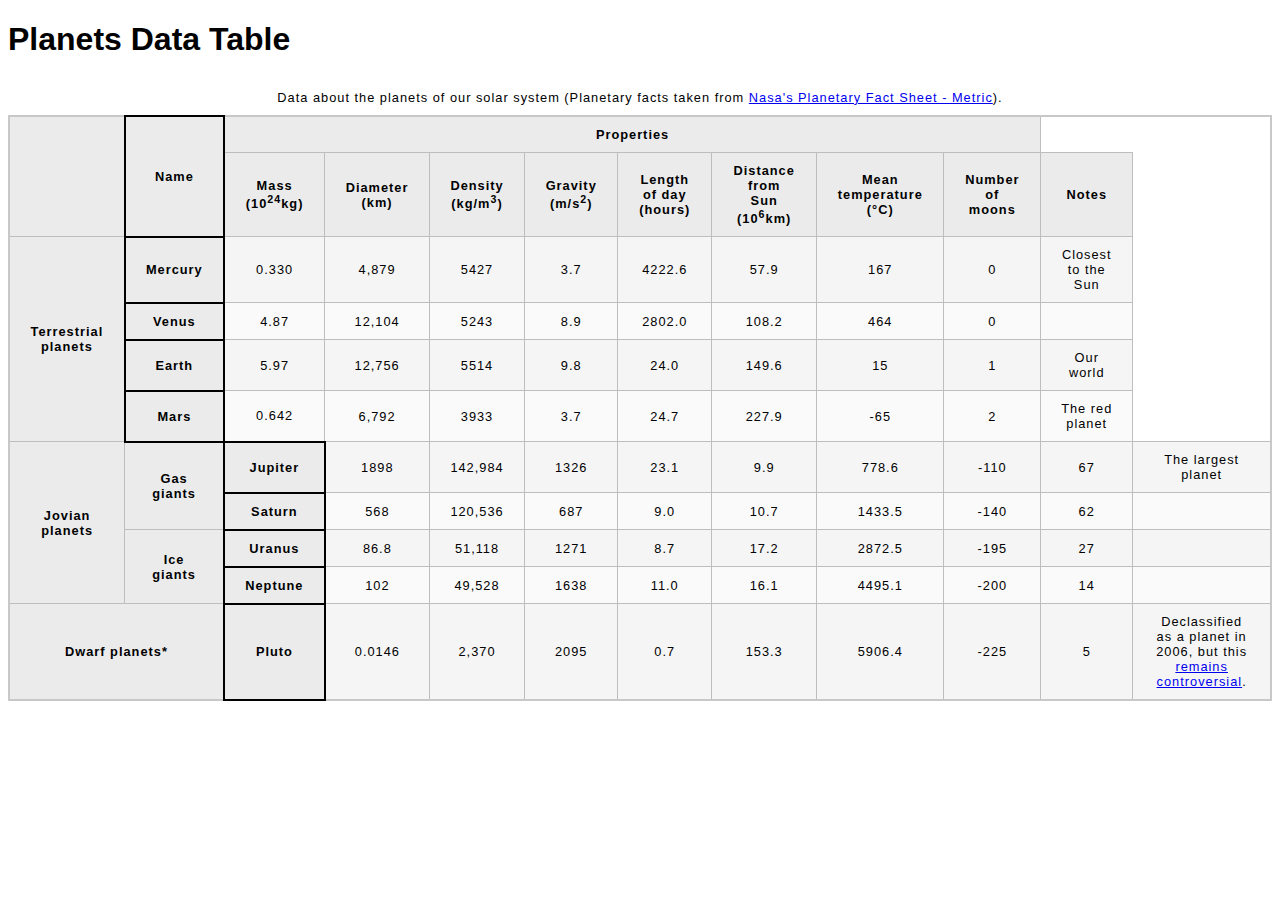
<file: planet data table/blank-template.html>
<!--
Mateo Awon-Magliaro
2025-02-7
Description: A table that displays information about the planets in the solar system
-->
<!DOCTYPE html>
<html lang="en-US">
  <head>
    <meta charset="utf-8">
    <meta name="viewport" content="width=device-width">
    <title>Planets Data Table</title>
    <link href="minimal-table.css" rel="stylesheet" type="text/css">
    <style>
      th[rowspan], th[colspan] {
        text-align: center;
      }
      th.planet-name {
        border: 2px solid black;
      }
    </style>
  </head>
  <body>
    <h1>Planets Data Table</h1>
    <table>
      <caption>Data about the planets of our solar system (Planetary facts taken from <a href="http://nssdc.gsfc.nasa.gov/planetary/factsheet/">Nasa's Planetary Fact Sheet - Metric</a>).</caption>
      <thead>
        <tr>
          <th rowspan="2"></th>
          <th rowspan="2" class="planet-name">Name</th>
          <th colspan="8">Properties</th>
        </tr>
        <tr>
          <th>Mass (10<sup>24</sup>kg)</th>
          <th>Diameter (km)</th>
          <th>Density (kg/m<sup>3</sup>)</th>
          <th>Gravity (m/s<sup>2</sup>)</th>
          <th>Length of day (hours)</th>
          <th>Distance from Sun (10<sup>6</sup>km)</th>
          <th>Mean temperature (°C)</th>
          <th>Number of moons</th>
          <th>Notes</th>
        </tr>
      </thead>
      <tbody>
        <tr>
          <th rowspan="4">Terrestrial planets</th>
          <th class="planet-name">Mercury</th>
          <td>0.330</td><td>4,879</td><td>5427</td><td>3.7</td><td>4222.6</td><td>57.9</td><td>167</td><td>0</td><td>Closest to the Sun</td>
        </tr>
        <tr>
          <th class="planet-name">Venus</th>
          <td>4.87</td><td>12,104</td><td>5243</td><td>8.9</td><td>2802.0</td><td>108.2</td><td>464</td><td>0</td><td></td>
        </tr>
        <tr>
          <th class="planet-name">Earth</th>
          <td>5.97</td><td>12,756</td><td>5514</td><td>9.8</td><td>24.0</td><td>149.6</td><td>15</td><td>1</td><td>Our world</td>
        </tr>
        <tr>
          <th class="planet-name">Mars</th>
          <td>0.642</td><td>6,792</td><td>3933</td><td>3.7</td><td>24.7</td><td>227.9</td><td>-65</td><td>2</td><td>The red planet</td>
        </tr>
        <tr>
          <th rowspan="4">Jovian planets</th>
          <th rowspan="2">Gas giants</th>
          <th class="planet-name">Jupiter</th>
          <td>1898</td><td>142,984</td><td>1326</td><td>23.1</td><td>9.9</td><td>778.6</td><td>-110</td><td>67</td><td>The largest planet</td>
        </tr>
        <tr>
          <th class="planet-name">Saturn</th>
          <td>568</td><td>120,536</td><td>687</td><td>9.0</td><td>10.7</td><td>1433.5</td><td>-140</td><td>62</td><td></td>
        </tr>
        <tr>
          <th rowspan="2">Ice giants</th>
          <th class="planet-name">Uranus</th>
          <td>86.8</td><td>51,118</td><td>1271</td><td>8.7</td><td>17.2</td><td>2872.5</td><td>-195</td><td>27</td><td></td>
        </tr>
        <tr>
          <th class="planet-name">Neptune</th>
          <td>102</td><td>49,528</td><td>1638</td><td>11.0</td><td>16.1</td><td>4495.1</td><td>-200</td><td>14</td><td></td>
        </tr>
        <tr>
          <th colspan="2">Dwarf planets*</th>
          <th class="planet-name">Pluto</th>
          <td>0.0146</td><td>2,370</td><td>2095</td><td>0.7</td><td>153.3</td><td>5906.4</td><td>-225</td><td>5</td>
          <td>Declassified as a planet in 2006, but this <a href="http://www.usatoday.com/story/tech/2014/10/02/pluto-planet-solar-system/16578959/">remains controversial</a>.</td>
        </tr>
      </tbody>
    </table>
  </body>
</html>
</file>
<file: Assignment 5/style.css>
/* Mateo Awon-Magliaro
/ * 2025-04-8
/ * Adding accessibility features to a webpage

/* || General setup */

html, body {
  margin: 0;
  padding: 0;
  font-size: 10px;
  background-color: #ffffff;
}

body {
  width: 80%;
  min-width: 1024px;
  margin: 0 auto;
  font-family: 'Open Sans Condensed', sans-serif;
  color: #333333;
  line-height: 1.6;
}

/* || Typography */
h1, h2, h3, h4 {
  font-family: 'Sonsie One', cursive;
  color: #2a2a2a;
}

h1 {
  font-size: 4rem;
  text-align: center;
  color: white;
  text-shadow: 2px 2px 10px black;
  margin: 0.5em 0;
}

h2 {
  font-size: 3rem;
  margin: 1em 0 0.5em;
}

h3 {
  font-size: 2.2rem;
  margin: 0.8em 0 0.5em;
}

p, li, td {
  font-size: 1.6rem;
}

.author {
  font-style: italic;
  color: #555;
}

/* || Layout */
header, nav, main, footer {
  padding: 1rem;
}

header {
  background-color: #4CAF50;
}

nav {
  background-color: #3e8e41;
  margin-bottom: 1rem;
  display: flex;
  justify-content: space-between;
  align-items: center;
}

nav ul {
  padding: 0;
  list-style-type: none;
  display: flex;
  flex: 2;
}

nav li {
  margin-right: 1rem;
}

nav a {
  color: white;
  text-decoration: none;
  font-size: 1.6rem;
  padding: 0.5rem;
}

nav a:hover {
  text-decoration: underline;
}

.search {
  display: flex;
  align-items: center;
}

.search input[type="search"] {
  font-size: 1.6rem;
  padding: 0.5rem;
  border: none;
  border-radius: 4px 0 0 4px;
}

.search button {
  font-size: 1.6rem;
  padding: 0.5rem 1rem;
  background: #333;
  color: white;
  border: none;
  border-radius: 0 4px 4px 0;
  cursor: pointer;
}

main {
  display: flex;
  gap: 2rem;
}

article {
  flex: 3;
  background-color: #f8f8f8;
  padding: 2rem;
  border-radius: 4px;
}

.related {
  flex: 1;
  background-color: #f8f8f8;
  padding: 2rem;
  border-radius: 4px;
}

footer {
  background-color: #4CAF50;
  color: white;
  text-align: center;
  margin-top: 2rem;
}

/* || Table styling */
table {
  width: 100%;
  border-collapse: collapse;
  margin: 1rem 0;
  background-color: white;
}

caption {
  font-weight: bold;
  margin-bottom: 0.5rem;
  text-align: left;
}

th, td {
  padding: 1rem;
  border: 1px solid #ddd;
  text-align: left;
}

th {
  background-color: #4CAF50;
  color: white;
}

tbody tr:nth-child(odd) {
  background-color: #f2f2f2;
}

/* || Images and media */
img {
  max-width: 100%;
  height: auto;
  display: block;
  margin: 1rem auto;
  border-radius: 4px;
}

figure {
  margin: 2rem 0;
  text-align: center;
}

figcaption {
  font-style: italic;
  font-size: 1.4rem;
  color: #666;
}

.audio-container {
  margin: 2rem 0;
  text-align: center;
}

audio {
  width: 100%;
  max-width: 500px;
  margin: 1rem auto;
}

.transcript-link {
  display: inline-block;
  margin-top: 0.5rem;
  font-size: 1.4rem;
  color: #4CAF50;
}

/* || Comments section */
.comments {
  background-color: #f0f8ff;
  padding: 2rem;
  margin-top: 2rem;
  border-radius: 4px;
}

.show-hide {
  background-color: #333;
  color: white;
  border: none;
  padding: 1rem 2rem;
  font-size: 1.6rem;
  cursor: pointer;
  border-radius: 4px;
  display: block;
  margin: 0 auto 2rem;
}

.comment-wrapper {
  margin-top: 1rem;
}

.comment-form {
  margin-bottom: 2rem;
}

.flex-pair {
  display: flex;
  margin-bottom: 1rem;
  align-items: center;
}

.flex-pair label {
  flex: 1;
  margin-right: 1rem;
  font-size: 1.6rem;
}

.flex-pair input,
.flex-pair textarea {
  flex: 3;
  padding: 0.5rem;
  font-size: 1.6rem;
  border: 1px solid #ddd;
  border-radius: 4px;
}

.comment-form button {
  background-color: #4CAF50;
  color: white;
  border: none;
  padding: 1rem 2rem;
  font-size: 1.6rem;
  cursor: pointer;
  border-radius: 4px;
  display: block;
  margin: 0 auto;
}

.comment-container {
  list-style-type: none;
  padding: 0;
}

.comment-container li {
  background-color: white;
  padding: 1rem;
  margin-bottom: 1rem;
  border-radius: 4px;
  box-shadow: 0 1px 3px rgba(0,0,0,0.1);
}

.comment-container li p:first-child {
  font-weight: bold;
  margin-bottom: 0.5rem;
}

/* || Accessibility helpers */
.visually-hidden {
  position: absolute;
  width: 1px;
  height: 1px;
  padding: 0;
  margin: -1px;
  overflow: hidden;
  clip: rect(0, 0, 0, 0);
  white-space: nowrap;
  border: 0;
}

.skip-link {
  position: absolute;
  top: -40px;
  left: 0;
  background: #000;
  color: white;
  padding: 8px;
  z-index: 100;
}

.skip-link:focus {
  top: 0;
}

/* || Responsive adjustments */
@media (max-width: 1200px) {
  body {
    width: 90%;
    min-width: auto;
  }
  
  main {
    flex-direction: column;
  }
}

@media (max-width: 768px) {
  nav {
    flex-direction: column;
  }
  
  nav ul {
    flex-direction: column;
    margin-bottom: 1rem;
  }
  
  .search {
    width: 100%;
  }
  
  .search input[type="search"] {
    width: 70%;
  }
}
</file>
<file: Assignment 3/part 1/style.css>
body {
    font-family: Arial, Helvetica, sans-serif;
}

h1 {
    color: hotpink;
    font-size: 2em;
    font-family: Georgia, "Times New Roman", Times, serif;
    border-bottom: 15px dotted purple;
}

h2 {
    font-size: 1.5em;
    font-style: italic;
}

.job-title {
    color: #999999;
    font-weight: bold;
}
  
a:link,
a:visited {
    color: #fb6542;
}

a:hover {
    text-decoration: none;
    color: green;
}

ul.contact-details {
    background-color: #eeeeee;
    border: 5px solid purple;
    padding: 30px;
}
</file>
<file: Assignment 3/part 2/style.css>
/*
Mateo Awon-Magliaro
2025-02-18
Description: CSS for a webpage that displays a box
*/
html {
  font-family: sans-serif;
}

div {
    width: 200px;
    height: 200px;
    display: flex;
    justify-content: center;
    font-size: 1.25rem; /* 1rem = 16px so 1.125 = 18px*/
    align-items: center;
    background-color: #9b59b6;
    color: white; 
    text-shadow: 1px 1px 2px black;
    border-radius: 8px;
    border: 1px solid #8e44ad;
    background-image: linear-gradient(135deg, transparent 30%, rgba(0, 0, 0, 0) 100%);
    box-shadow: 0 8px 16px rgba(0, 0, 0, 0.3), 
    inset 0 4px 8px rgba(255, 255, 255, 0.3),
    inset 0 -4px 8px rgba(0, 0, 0, 0.4);
</file>
<file: Assignment 3/part 3/style.css>
/*
Mateo Awon-Magliaro
2025-02-19
Description: CSS file for a community college website that displays information about the college
*/
/* General setup */

* {
  box-sizing: border-box;
}

body {
  margin: 0 auto;
  min-width: 1000px;
  max-width: 1400px;
}

/* Layout */

section {
  float: left;
  width: 50%;
}

aside {
  float: left;
  width: 30%;
}

nav {
  float: left;
  width: 20%;
}

footer {
  clear: both;
}

header, section, aside, nav, footer {
  padding: 20px;
}

/* header and footer */

header, footer {
  border-top: 5px solid #a66;
  border-bottom: 5px solid #a66;
}

/* WRITE YOUR CODE BELOW HERE */


@import url('https://fonts.googleapis.com/css2?family=Merriweather:wght@400;700&family=Lato:wght@700&display=swap');

body {
  font-family: 'Merriweather', serif;
  font-size: 10px;
  line-height: 1.6;
  letter-spacing: 0.5px;
  word-spacing: 1px;
}

h1, h2, h3, h4, h5, h6 {
  font-family: 'Lato', sans-serif;
  letter-spacing: 1px;
}

h1 {
  text-align: center;
  font-size: 3rem;
}

h2 {
  font-size: 2rem;
}

section p:first-of-type {
    text-indent: 20px;
  }
  
  a {
    color: #a66;
    text-decoration: underline;
    outline: none;
  }
  
  a:hover, a:focus {
    text-decoration: none;
    color: #822;
  }
  
  a:visited {
    color: #644;
  }
  
  a:active {
    color: #c33;
    font-weight: bold;
  }
  
  a[href^="http"]::after {
    content: '';
    display: inline-block;
    width: 12px;
    height: 12px;
    background: url('external-link-52.png') no-repeat center center;
    background-size: contain;
    margin-left: 5px;
  }
  
  ul, ol {
    margin: 10px 0;
    padding-left: 20px;
  }
  
  li {
    line-height: 1.6;
    list-style-type: square;
  }
  
  nav ul {
    list-style: none;
    padding: 0;
  }
  
  nav ul li {
    padding: 10px 0;
  }
  
  nav ul li a {
    display: block;
    background: #a66;
    color: white;
    padding: 15px;
    text-align: center;
    border-radius: 5px;
    font-size: 1.2rem;
  }
  
  nav ul li a:hover {
    background: #822;
  }
</file>
<file: Assignment 3/part 4/styles.css>
/*
Mateo Awon-Magliaro
2025-02-20
Description: CSS file for a webpage that displays images 
*/
body {
    background-color: #fff;
    color: #333;
    margin: 0;
    font: 1.2em / 1.2 Arial, Helvetica, sans-serif;
  }

  img {
      max-width: 100%;
      display: block;
  }
  
  .logo {
    font-size: 200%;
    padding: 50px 20px;
    margin: 0 auto;
    max-width: 980px;
  }
  
  .grid {
    margin: 0 auto;
    padding: 0 20px;
    max-width: 980px;
    display: flex;
    gap: 20px;
    flex-wrap: wrap;
}
  article {
  flex: 2;
}

  aside {
  flex: 1;
}

nav {
  background-color: #000;
  padding: .5em;
  position: sticky;
  top: 0;
  z-index: 1000;
}

nav ul {
  display: flex;
  justify-content: space-between;
  margin: 0;
  padding: 0;
  list-style: none;
}

nav a {
  color: #fff;
  text-decoration: none;
  padding: .5em 1em;
}

.photos {
  list-style: none;
  margin: 0;
  padding: 0;
  display: grid;
  grid-template-columns: repeat(2, 1fr);
  gap: 1px;
}

.photos img {
  width: 100%;
  height: auto;
}

.feature {
  width: 200px;
  float: left;
  margin: 0 20px 10px 0;
}
</file>
<file: Assignment 4/part 2/style.css>
h1 {
  font-family: helvetica, arial, sans-serif;
  text-align: center;
}

body {
  width: 640px;
  margin: 0 auto;
}

.full-img {
  position: relative;
  display: block;
  width: 640px;
  height: 480px;
}

.overlay {
  position: absolute;
  top: 0;
  left: 0;
  width: 640px;
  height: 480px;
  background-color: rgba(0,0,0,0);
}

button {
  border: 0;
  background: rgba(150,150,150,0.6);
  text-shadow: 1px 1px 1px white;
  border: 1px solid #999;
  position: absolute;
  cursor: pointer;
  top: 2px;
  left: 2px;
}

.thumb-bar img {
  display: block;
  width: 20%;
  float: left;
  cursor: pointer;
}
</file>
<file: Assignment 4/part 3/style.css>
html, body {
  margin: 0;
}

html {
  font-family: 'Helvetica Neue', Helvetica, Arial, sans-serif;
  height: 100%;
}

body {
  overflow: hidden;
  height: inherit;
}

h1 {
  font-size: 2rem;
  letter-spacing: -1px;
  position: absolute;
  margin: 0;
  top: -4px;
  right: 5px;

  color: transparent;
  text-shadow: 0 0 4px white;
}
</file>
<file: Assignment 4/part 4/style.css>
html, body {
  margin: 0;
}

html {
  font-family: 'Helvetica Neue', Helvetica, Arial, sans-serif;
  height: 100%;
}

body {
  overflow: hidden;
  height: inherit;
}

h1 {
  font-size: 2rem;
  letter-spacing: -1px;
  position: absolute;
  margin: 0;
  top: -4px;
  right: 5px;

  color: transparent;
  text-shadow: 0 0 4px white;
}

p {
    position: absolute;
    margin: 0;
    top: 35px;
    right: 5px;
    color: #aaa;
  }
</file>
<file: planet data table/minimal-table.css>
html {
  font-family: sans-serif;
}

table {
  border-collapse: collapse;
  border: 2px solid rgb(200,200,200);
  letter-spacing: 1px;
  font-size: 0.8rem;
}

td, th {
  border: 1px solid rgb(190,190,190);
  padding: 10px 20px;
}

th {
  background-color: rgb(235,235,235);
}

td {
  text-align: center;
}

tr:nth-child(even) td {
  background-color: rgb(250,250,250);
}

tr:nth-child(odd) td {
  background-color: rgb(245,245,245);
}

caption {
  padding: 10px;
}
</file>
